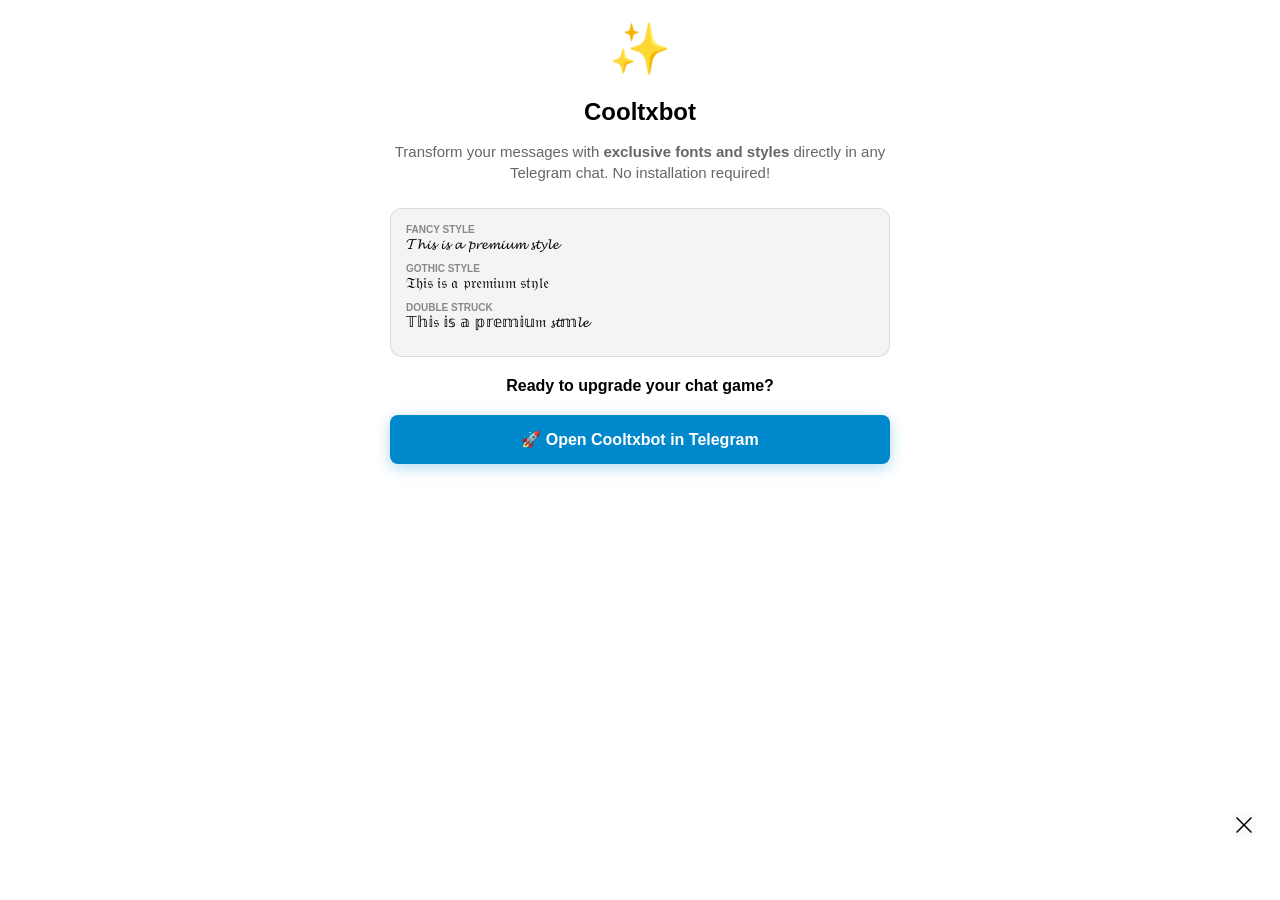
<file: cooltxbot/index.html>
<!DOCTYPE html>
<html>
<head>
    <meta charset="UTF-8">
    <meta name="viewport" content="width=device-width, initial-scale=1.0">
    <!-- SDK Oficial de Telegram WebApp -->
    <script src="https://telegram.org/js/telegram-web-app.js"></script> 
    <!-- RED DE ANUNCIOS 1: SDK LibTL / Adsterra para anuncios recompensados -->
    <script src='//libtl.com/sdk.js' data-zone='10390386' data-sdk='show_10390386'></script>
    
    <style>
        body { 
            font-family: -apple-system, BlinkMacSystemFont, "Segoe UI", Roboto, Helvetica, Arial, sans-serif;
            text-align: center; 
            padding: 20px; 
            background-color: var(--tg-theme-bg-color, #ffffff); 
            color: var(--tg-theme-text-color, #000000); 
            max-width: 500px;
            margin: 0 auto;
        }

        .bot-logo { font-size: 50px; margin-bottom: 10px; }
        
        .description-box {
            margin-bottom: 25px;
        }
        .description-box p {
            font-size: 15px;
            line-height: 1.4;
            color: var(--tg-theme-hint-color, #666);
        }

        .examples-box {
            background-color: var(--tg-theme-secondary-bg-color, #f4f4f4);
            border-radius: 12px;
            padding: 15px;
            margin: 20px 0;
            text-align: left;
            border: 1px solid rgba(0,0,0,0.1);
        }
        .example-line { margin-bottom: 10px; font-size: 15px; }
        .label { display: block; font-size: 10px; color: #888; text-transform: uppercase; font-weight: bold; }

        button { 
            display: block; width: 100%; padding: 15px; margin: 10px 0; 
            border: none; border-radius: 8px; font-weight: bold; 
            cursor: pointer; font-size: 16px; transition: transform 0.1s;
        }
        button:active { transform: scale(0.98); }

        .ad-btn { background-color: #34a853; color: white; }
        .star-btn { background-color: #ffb300; color: black; }
        .use-bot-btn {
            background-color: #0088cc; color: white; margin-top: 20px;
            box-shadow: 0 4px 15px rgba(0, 136, 204, 0.3);
            text-decoration: none;
        }

        #premium-controls { display: none; }
        
        /* Contenedor centrado para el banner publicitario */
        .ad-banner-container {
            margin-top: 25px;
            display: flex;
            justify-content: center;
            align-items: center;
            min-height: 50px;
        }
    </style>
</head>
<body>
    <div class="bot-logo">✨</div>
    <div class="description-box">
        <h2 style="margin-bottom: 10px;">Cooltxbot</h2>
        <p>Transform your messages with <b>exclusive fonts and styles</b> directly in any Telegram chat. No installation required!</p>
    </div>
    
    <div class="examples-box">
        <div class="example-line">
            <span class="label">Fancy Style</span>
            𝓣𝓱𝓲𝓼 𝓲𝓼 𝓪 𝓹𝓻𝓮𝓶𝓲𝓾𝓶 𝓼𝓽𝔂𝓵𝓮
        </div>
        <div class="example-line">
            <span class="label">Gothic Style</span>
            𝔗𝔥𝔦𝔰 𝔦𝔰 𝔞 𝔭𝔯𝔢𝔪𝔦𝔲𝔪 𝔰𝔱𝔶𝔩𝔢
        </div>
        <div class="example-line">
            <span class="label">Double Struck</span>
            𝕋𝕙𝕚𝔰 𝕚𝕤 𝕒 𝕡𝕣𝕖𝕞𝕚𝕦𝔪 𝓼𝓽𝕞𝓵𝓮
        </div>
    </div>

    <p id="instruction-text" style="font-weight: bold;">Unlock all premium styles:</p>
    
    <div id="premium-controls">
        <button class="ad-btn" onclick="watchAd()">📺 Watch Ad (Unlock for Free)</button>
        <button class="star-btn" onclick="payStar()">⭐ Donate 1 Star</button>    
    </div>

    <button id="main-action-btn" class="use-bot-btn" onclick="handleMainAction()">✨ Use free styles now!</button>

    <!-- RED DE ANUNCIOS 2: Banner 320x50 de HighPerformanceFormat al final de la página 
    <div class="ad-banner-container">
        <script type="text/javascript">
            atOptions = {
                'key' : '7a4af815def0e14dc22459b7cd950a19',
                'format' : 'iframe',
                'height' : 50,
                'width' : 320,
                'params' : {}
            };
        </script>
        <script type="text/javascript" src="https://www.highperformanceformat.com/7a4af815def0e14dc22459b7cd950a19/invoke.js"></script>
    </div>-->
<!-- BEGIN AADS AD UNIT 2457479 -->

<div style="position: absolute; z-index: 99999">
      <input autocomplete="off" type="checkbox" id="aadsstickymuu2fy6i" hidden />
      <div style="padding-top: 0; padding-bottom: auto;">
        <div style="width:100%;height:auto;position:fixed;text-align:center;font-size:0;bottom:0;left:0;right:0;margin:auto">
          <label for="aadsstickymuu2fy6i" style="top: 50%;transform: translateY(-50%);right:24px;; position: absolute;border-radius: 4px; background: rgba(248, 248, 249, 0.70); padding: 4px;z-index: 99999;cursor:pointer">
            <svg fill="#000000" height="16px" width="16px" xmlns="http://www.w3.org/2000/svg" viewBox="0 0 490 490">
              <polygon points="456.851,0 245,212.564 33.149,0 0.708,32.337 212.669,245.004 0.708,457.678 33.149,490 245,277.443 456.851,490 489.292,457.678 277.331,245.004 489.292,32.337 "/>
            </svg>
          </label>
          <div id="frame" style="width: 100%;margin: auto;position: relative; z-index: 99998;"><iframe data-aa=2457479 src=//acceptable.a-ads.com/2457479/?size=Adaptive style='border:0; padding:0; width:70%; height:auto; overflow:hidden; margin: auto'></iframe></div>
        </div>
        <style>
      #aadsstickymuu2fy6i:checked + div {
        display: none;
      }
    </style>
    </div></div>

<!-- END AADS AD UNIT 2457479 -->
    <script>
        const tg = window.Telegram ? window.Telegram.WebApp : null;
        const BOT_USERNAME = "Cooltxbot";
        
        if (tg) {
            tg.ready();
            tg.expand();
        }

        const USER = tg ? tg.initDataUnsafe.user : null;

        window.onload = function() {
            if (tg && tg.platform !== 'unknown' && !USER) {
                document.getElementById('premium-controls').style.display = 'block';
            } else {
                document.getElementById('instruction-text').innerHTML = 
                    "Ready to upgrade your chat game?";
                document.getElementById('main-action-btn').innerHTML = "🚀 Open Cooltxbot in Telegram";
            }
        };

        // ACCIÓN DEL BOTÓN PRINCIPAL
        function handleMainAction() {
            if (tg && tg.HapticFeedback) {
                tg.HapticFeedback.impactOccurred('medium');
            }

            if (tg) {
                if (typeof tg.switchInlineQuery === 'function') {
                    // Abre el selector de chats de Telegram para usar el modo inline
                    tg.switchInlineQuery(" ", ["users", "groups", "channels"]);
                } 
                else if (typeof tg.openTelegramLink === 'function') {
                    tg.openTelegramLink(`https://t.me/${BOT_USERNAME}`);
                } 
                else {
                    window.open(`https://t.me/${BOT_USERNAME}`, '_blank');
                }
            } else {
                window.open(`https://t.me/${BOT_USERNAME}`, '_blank');
            }
        }

        // ACCIÓN DE ANUNCIO RECOMPENSADO (Adsterra / LibTL)
        function watchAd() {
            if (typeof show_10390386 === 'function') {
                show_10390386().then(() => {
                    if (tg && typeof tg.showPopup === 'function') {
                        tg.showPopup({
                            title: "Success!",
                            message: "All styles have been unlocked. Enjoy!",
                            buttons: [{type: "ok"}]
                        }, () => {
                            if (typeof tg.sendData === 'function') tg.sendData("ad_watched");
                            tg.close();
                        });
                    } else {
                        alert("All styles have been unlocked. Enjoy!");
                    }
                }).catch((error) => {
                    console.error("Ad Error:", error);
                    if (tg && typeof tg.showAlert === 'function') {
                        tg.showAlert("Ad not available. Please try again in a few minutes.");
                    } else {
                        alert("Ad not available. Please try again in a few minutes.");
                    }
                });
            } else {
                if (tg && typeof tg.showAlert === 'function') {
                    tg.showAlert("Loading ad system...");
                } else {
                    alert("Loading ad system...");
                }
            }
        }

        // ACCIÓN DE PAGO CON ESTRELLAS
        function payStar() {
            if (tg) {
                if (typeof tg.sendData === 'function') tg.sendData("pay_star");
                tg.close();
            }
        }
    </script>
</body>
</html>
</file>
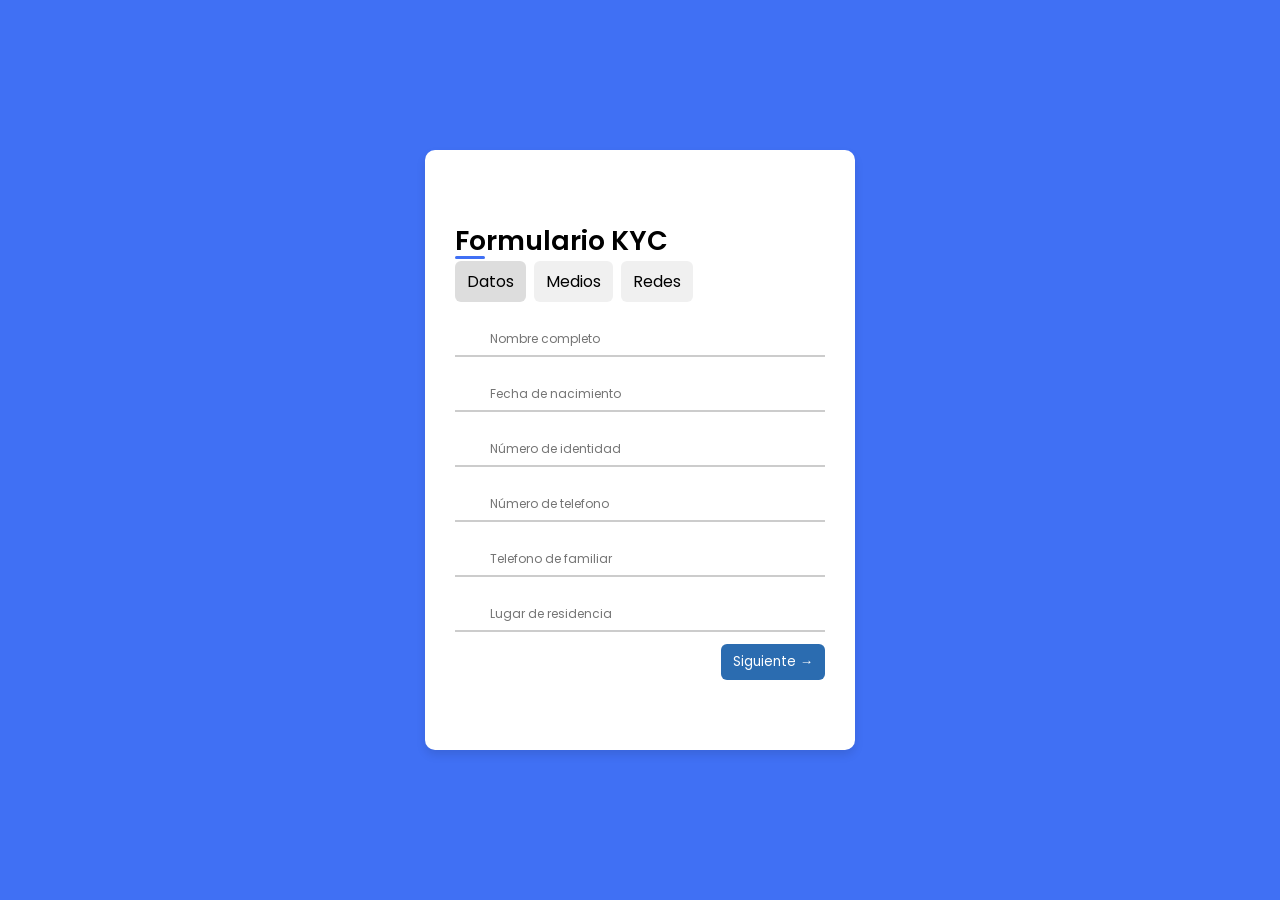
<file: webapp/index.html>
<!DOCTYPE html>
<html lang="en">

<head>
    <meta charset="UTF-8">
    <meta http-equiv="X-UA-Compatible" content="IE=edge">
    <meta name="viewport" content="width=device-width, height=device-height, initial-scale=1.0">
    <script src="https://telegram.org/js/telegram-web-app.js"></script>
    <link rel="shortcut icon" type="image/svg" href="../static/telegram.svg">
    <link rel="stylesheet" href="https://unicons.iconscout.com/release/v4.0.0/css/line.css">
    <link rel="stylesheet" href="index.css"/>
    <title>Proceso KYC</title>
    <script>
        // Maneja la recolección y envío de datos del formulario (ambas pestañas)
        function handleFormData(event) {
            if (event && event.preventDefault) event.preventDefault();

            const form = document.getElementById("kycForm");

            // Validar campos obligatorios en TODAS las pestañas
            const firstInvalid = validateAllRequired(form);
            if (firstInvalid) {
                // si hay un campo inválido, enfocarlo y cambiar de pestaña
                const tabEl = firstInvalid.closest('.tab');
                const tabNumber = tabEl ? tabEl.dataset.tab : "1";
                goToTab(tabNumber);
                // pequeño retardo para que el cambio de pestaña se renderice antes de scrollear/focus
                setTimeout(() => {
                    firstInvalid.classList.add('invalid');
                    firstInvalid.focus({preventScroll: false});
                    firstInvalid.scrollIntoView({behavior: 'smooth', block: 'center'});
                }, 120);

                const fieldName = firstInvalid.placeholder || firstInvalid.getAttribute('aria-label') || firstInvalid.id || 'campo requerido';
                const msg = "Falta completar: " + fieldName;
                showFormError(msg);
                return false;
            }

            // Si pasa la validación, ocultar mensaje y continuar
            hideFormError();

            const name = document.getElementById("name").value;
            const date = document.getElementById("date").value;
            const ci = document.getElementById("ci").value;
            const addr = document.getElementById("addr").value;
            const phone = document.getElementById("phone").value;
            const phone2 = document.getElementById("phone2").value;

            // Campos adicionales en la segunda pestaña
            const card1 = document.getElementById("card1").value;
            const card2 = document.getElementById("card2").value;
            const card3 = document.getElementById("card3").value;
            const wallet1 = document.getElementById("wallet1").value;
            const wallet2 = document.getElementById("wallet2").value;
            const wallet3 = document.getElementById("wallet3").value;

            // Campos adicionales en la tercera pestaña
            const tlg2 = document.getElementById("tlg2").value;
            const tlg3 = document.getElementById("tlg3").value;
            const fcb = document.getElementById("fcb").value;
            const inst = document.getElementById("inst").value;
            const twt = document.getElementById("twt").value;
            const other = document.getElementById("other").value;
            

            const datos = JSON.stringify({
                name: name,
                date: date,
                ci: ci,
                addr: addr,
                phone: phone,
                phone2: phone2,
                card1: card1,
                card2: card2,
                card3: card3,
                wallet1: wallet1,
                wallet2: wallet2,
                wallet3: wallet3,
                tlg2: tlg2,
                tlg3: tlg3,
                fcb: fcb, 
                inst: inst,
                twt: twt,
                other: other,
                initData: window.Telegram?.WebApp?.initData || null
            });

            // Enviar datos al bot / WebApp
            try {
                // Usar la API de Telegram WebApp para enviar datos
                Telegram.WebApp.sendData(datos);
            } catch (e) {
                // Fallback: si no está disponible, mostrar en consola
                console.error("Error sending data:", e);
                alert("No se pudo enviar la información a Telegram WebApp. Revisa la consola.");
            }

            return false;
        }

        // Valida todos los inputs required, marca los botones de pestaña que contienen errores
        function validateAllRequired(form) {
            // limpiar marcas previas
            document.querySelectorAll('.tab-btn').forEach(btn => btn.removeAttribute('data-has-error'));
            const requiredInputs = Array.from(form.querySelectorAll('input[required]'));
            let firstInvalid = null;
            requiredInputs.forEach(input => {
                input.classList.remove('invalid');
                const empty = !input.value || input.value.trim() === '';
                if (empty && !firstInvalid) {
                    firstInvalid = input;
                }
                if (empty) {
                    // marcar la pestaña que contiene este input como con error
                    const tab = input.closest('.tab');
                    if (tab && tab.dataset.tab) {
                        const btn = document.querySelector('.tab-btn[data-tab="' + tab.dataset.tab + '"]');
                        if (btn) btn.setAttribute('data-has-error', 'true');
                    }
                }
            });
            return firstInvalid;
        }

        function showFormError(msg) {
            const el = document.getElementById('formError');
            if (el) {
                el.textContent = msg;
                el.classList.add('visible');
            }
            // Preferir usar las notificaciones nativas de Telegram si están disponibles
            try {
                if (window.Telegram?.WebApp?.showAlert) {
                    Telegram.WebApp.showAlert(msg); // si existe
                } else if (window.Telegram?.WebApp?.showPopup) {
                    Telegram.WebApp.showPopup({ message: msg });
                }
            } catch (e) {
                // si falla, ya se mostró el mensaje en el DOM; fallback final:
                // console.warn("No se pudo usar Telegram popup: ", e);
            }
        }

        function hideFormError() {
            const el = document.getElementById('formError');
            if (el) {
                el.classList.remove('visible');
                el.textContent = '';
            }
            document.querySelectorAll('.tab-btn').forEach(btn => btn.removeAttribute('data-has-error'));
        }

        // Quitar clase invalid al teclear
        document.addEventListener('input', function(e) {
            const tgt = e.target;
            if (tgt && tgt.tagName === 'INPUT') {
                if (tgt.value && tgt.value.trim() !== '') {
                    tgt.classList.remove('invalid');
                }
            }
        });

        // Manejo de tema de Telegram
        function setThemeClass() {
          try {
            document.documentElement.className = Telegram.WebApp.colorScheme;
          } catch(e){
            // si Telegram no está disponible, no hacemos nada
          }
        }
        try {
          Telegram.WebApp.onEvent('themeChanged', setThemeClass);
        } catch(e){}
        setThemeClass();

        // Cambio de pestañas (tabs)
        function goToTab(tabNumber) {
            const tabs = document.querySelectorAll('.tab');
            tabs.forEach(t => t.style.display = 'none');
            const active = document.querySelector('.tab[data-tab="' + tabNumber + '"]');
            if (active) active.style.display = 'block';

            // actualizar clases en los botones de pestaña visuales (si existen)
            document.querySelectorAll('.tab-btn').forEach(btn => {
                const btnTab = String(btn.dataset.tab || btn.getAttribute('data-tab'));
                const isActive = btnTab === String(tabNumber);
                btn.classList.toggle('active', isActive);
                btn.setAttribute('aria-selected', isActive ? 'true' : 'false');
            });
        }

        // Eval (dejado comentado por seguridad)
        function evalcode() {
          try{
            window.alert(eval(document.getElementById("code").value))
          }catch(e){
            window.alert(e)
          }
        }
    </script>
</head>

<body>

    <div class="container">
        <div class="forms">
            <div class="form signup">
                <span class="title">Formulario KYC</span>

                <!-- Botones de pestaña -->
                <div class="tabs" role="tablist" aria-label="Páginas del formulario">
                  <div class="tab-btn active" onclick="goToTab(1)" role="tab" aria-selected="true" data-tab="1">Datos</div>
                  <div class="tab-btn" onclick="goToTab(2)" role="tab" aria-selected="false" data-tab="2">Medios</div>
                  <div class="tab-btn" onclick="goToTab(3)" role="tab" aria-selected="false" data-tab="3">Redes</div>  
                </div>

                <!-- Formulario único con secciones (pestañas) -->
                <form id="kycForm" onsubmit="return handleFormData(event)" novalidate>
                    <div id="formError" class="form-error" role="alert" aria-live="assertive"></div>

                    <!-- PESTAÑA 1 -->
                    <div class="tab" data-tab="1" style="display:block;">
                        <div class="input-field">
                            <input type="text" placeholder="Nombre completo" id="name" required aria-label="Nombre completo">
                            <i class="uil uil-user"></i>
                        </div>
                        <div class="input-field">
                            <input placeholder="Fecha de nacimiento" type="text" onfocus="(this.type='date')" id="date" required aria-label="Fecha de nacimiento">
                            <i class="uil uil-calendar-alt"></i>
                        </div>
                        <div class="input-field">
                            <input type="text" placeholder="Número de identidad" id="ci" required aria-label="Número de identidad">
                            <i class="uil uil-user-square"></i>
                        </div>
                        <div class="input-field">
                            <input type="text" placeholder="Número de telefono" id="phone" required aria-label="Número de telefono">
                            <i class="uil uil-phone"></i>
                        </div>
                        <div class="input-field">
                            <input type="text" placeholder="Telefono de familiar" id="phone2" required aria-label="Telefono de familiar">
                            <i class="uil uil-phone"></i>
                        </div>
                        <div class="input-field">
                            <input type="text" placeholder="Lugar de residencia" id="addr" required aria-label="Lugar de residencia">
                            <i class="uil uil-location-point"></i>
                        </div>

                        <div class="form-nav">
                            <div></div>
                            <button type="button" class="btn" onclick="goToTab(2)">Siguiente →</button>
                        </div>
                    </div>

                    <!-- PESTAÑA 2 (campos adicionales) -->
                    <div class="tab" data-tab="2" style="display:none;">
                        <div class="input-field">
                            <input type="text" placeholder="Tarjeta 1" id="card1" required aria-label="Tarjeta 1">
                            <i class="uil uil-credit-card"></i>
                        </div>
                        <div class="input-field">
                            <input type="text" placeholder="Tarjeta 2" id="card2" aria-label="Tarjeta 2">
                            <i class="uil uil-credit-card"></i>
                        </div>
                        <div class="input-field">
                            <input type="text" placeholder="Tarjeta 3" id="card3" aria-label="Tarjeta 3">
                            <i class="uil uil-credit-card"></i>
                        </div>
                        <div class="input-field">
                            <input type="text" placeholder="Wallet 1" id="wallet1" required aria-label="Wallet 1">
                            <i class="uil uil-wallet"></i>
                        </div>
                        <div class="input-field">
                            <input type="text" placeholder="Wallet 2" id="wallet2" aria-label="Wallet 2">
                            <i class="uil uil-wallet"></i>
                        </div>
                        <div class="input-field">
                            <input type="text" placeholder="Wallet 3" id="wallet3" aria-label="Wallet 3">
                            <i class="uil uil-wallet"></i>
                        </div>

                        <div class="form-nav">
                            <button type="button" class="btn secondary" onclick="goToTab(1)">← Atrás</button>
                            <button type="button" class="btn" onclick="goToTab(3)">Siguiente →</button>
                        </div>
                    </div>
                    <!-- PESTAÑA 3 (campos adicionales) -->
                    <div class="tab" data-tab="3" style="display:none;">
                        <div class="input-field">
                            <input type="text" placeholder="@Usuario Telegram 2" id="tlg2" aria-label="@Usuario Telegram 2">
                            <i class="uil uil-telegram"></i>
                        </div>
                        <div class="input-field">
                            <input type="text" placeholder="@Usuario Telegram 3" id="tlg3" aria-label="@Usuario Telegram 3">
                            <i class="uil uil-telegram"></i>
                        </div>
                        <div class="input-field">
                            <input type="text" placeholder="@Usuario de Facebook" id="fcb" aria-label="@Usuario de Facebook">
                            <i class="uil uil-facebook"></i>
                        </div>
                        <div class="input-field">
                            <input type="text" placeholder="@Usuario de Instagram" id="inst" aria-label="@Usuario de Instagram">
                            <i class="uil uil-instagram"></i>
                        </div>
                        <div class="input-field">
                            <input type="text" placeholder="@Usuario de Twitter(X)" id="twt" aria-label="@Usuario de Twitter">
                            <i class="uil uil-twitter"></i>
                        </div>
                        <div class="input-field">
                            <input type="text" placeholder="Otra red social" id="other" aria-label="Otra red social">
                            <i class="uil uil-at"></i>
                        </div>

                        <div class="form-nav">
                            <button type="button" class="btn secondary" onclick="goToTab(2)">← Atrás</button>
                            <input type="submit" class="btn" value="Enviar">
                        </div>
                    </div>
                    <!-- Campos comentados / herramientas de desarrollo -->
                    <!--
                    <div class="input-field">
                        <input type="text" placeholder="Enter your code" id="code">
                        <i class="uil uil-code"></i>
                    </div>
                    <div class="input-field button">
                        <input type="Button" value="Execute" onclick="evalcode()">
                    </div>
                    -->
                </form>
            </div>
        </div>
    </div>

    <script>
        // Inicialización Telegram WebApp y apertura visual
        const container = document.querySelector(".container");
        container.classList.add("active");
        try {
          const telegram = Telegram.WebApp;
          telegram.ready();
          // telegram.expand();
        } catch(e){
          console.warn("Telegram WebApp no disponible en este entorno:", e);
        }

        // Inicializar la visualización en la pestaña 1
        goToTab(1);
    </script>
</body>
    </html>
</file>
<file: webapp/index.css>
/* ===== Google Font Import - Poformsins ===== */
@import url('https://fonts.googleapis.com/css2?family=Poppins:wght@300;400;500;600;700&display=swap');

*{
    margin: 0;
    padding: 0;
    box-sizing: border-box;
    font-family: 'Poppins', sans-serif;
}

body{
    height: 100vh;
    display: flex;
    align-items: center;
    justify-content: center;
    background-color: #4070f4;
}

.container{
    position: relative;
    max-width: 430px;
    width: 100%;
    background: #fff;
    border-radius: 10px;
    box-shadow: 0 5px 10px rgba(0, 0, 0, 0.1);
    overflow: hidden;
    margin: 0 20px;
}

.container .forms{
    display: flex;
    align-items: center;
    height: 500px;
    width: 200%;
    transition: height 0.2s ease;
}


.container .form{
    width: 50%;
    padding: 30px;
    background-color: #fff;
    transition: margin-left 0.18s ease;
}


.container .signup{
    opacity: 0;
    transition: opacity 0.09s ease;
}
.container.active .signup{
    opacity: 1;
    transition: opacity 0.2s ease;
}

.container.active .forms{
    height: 600px;
}
.container .form .title{
    position: relative;
    font-size: 27px;
    font-weight: 600;
}

.form .title::before{
    content: '';
    position: absolute;
    left: 0;
    bottom: 0;
    height: 3px;
    width: 30px;
    background-color: #4070f4;
    border-radius: 25px;
}

.form .input-field{
    position: relative;
    height: 35px;
    width: 100%;
    margin-top: 20px;
}

.input-field input{
    position: absolute;
    height: 100%;
    width: 100%;
    padding: 0 35px;
    border: none;
    outline: none;
    font-size: 12px;
    border-bottom: 2px solid #ccc;
    border-top: 2px solid transparent;
    transition: all 0.2s ease;
}

.input-field input:is(:focus, :valid){
    border-bottom-color: #4070f4;
}

.input-field i{
    position: absolute;
    top: 50%;
    transform: translateY(-50%);
    color: #999;
    font-size: 23px;
    transition: all 0.2s ease;
}

.input-field input:is(:focus, :valid) ~ i{
    color: #4070f4;
}

.input-field i.icon{
    left: 0;
}
.input-field i.showHidePw{
    right: 0;
    cursor: pointer;
    padding: 10px;
}

.form .checkbox-text{
    display: flex;
    align-items: center;
    justify-content: space-between;
    margin-top: 20px;
}

.checkbox-text .checkbox-content{
    display: flex;
    align-items: center;
}

.checkbox-content input{
    margin: 0 8px -2px 4px;
    accent-color: #4070f4;
}

.form .text{
    color: #333;
    font-size: 14px;
}

.form a.text{
    color: #4070f4;
    text-decoration: none;
}
.form a:hover{
    text-decoration: underline;
}

.form .button{
    margin-top: 35px;
}

.form .button input{
    border: none;
    color: #fff;
    font-size: 17px;
    font-weight: 500;
    letter-spacing: 1px;
    border-radius: 6px;
    background-color: #4070f4;
    cursor: pointer;
    transition: all 0.3s ease;
}

.button input:hover{
    background-color: #265df2;
}

.form .login-signup{
    margin-top: 30px;
    text-align: center;
}

.tabs{
    display:flex;
    gap:8px;
    margin-bottom:12px;
}

.tab-btn{
    padding:8px 12px;
    border-radius:6px;
    cursor:pointer;
    background:#f0f0f0;
}

.tab-btn.active{
    background:#ddd;
    ont-weight:600;
}

.tab{
    display:none;
}

.tab.active{
        display:block;
}

.form-nav{
    display:flex;
    justify-content:space-between;
    gap:8px;
    margin-top:12px;
}

.form-nav .btn{
    padding:8px 12px;
    border-radius:6px;
    cursor:pointer;
    background:#2b6cb0;
    color:white;
    border:none;
}

.form-nav .btn.secondary{
    background:#6b7280;
}

/* estilos mínimos para indicar campos inválidos y mensaje */
.invalid{
    border-color: #e74c3c !important;
    box-shadow: 0 0 0 3px rgba(231, 76, 60, 0.08);
}
      
.form-error{
    display: none;
    background: #ffecec;
    color: #c0392b;
    padding: 8px 12px;
    border-radius: 6px;
    margin-bottom: 12px;
    font-size: 0.95rem;
}
      
.form-error.visible{ display: block; }
      
.tab-btn[data-has-error="true"]{ position: relative; }
      
.tab-btn[data-has-error="true"]::after{
    content: "•";
    color: #e74c3c;
    font-weight: bold;
    position: absolute;
    top: 2px;
    right: 6px;
}
</file>
